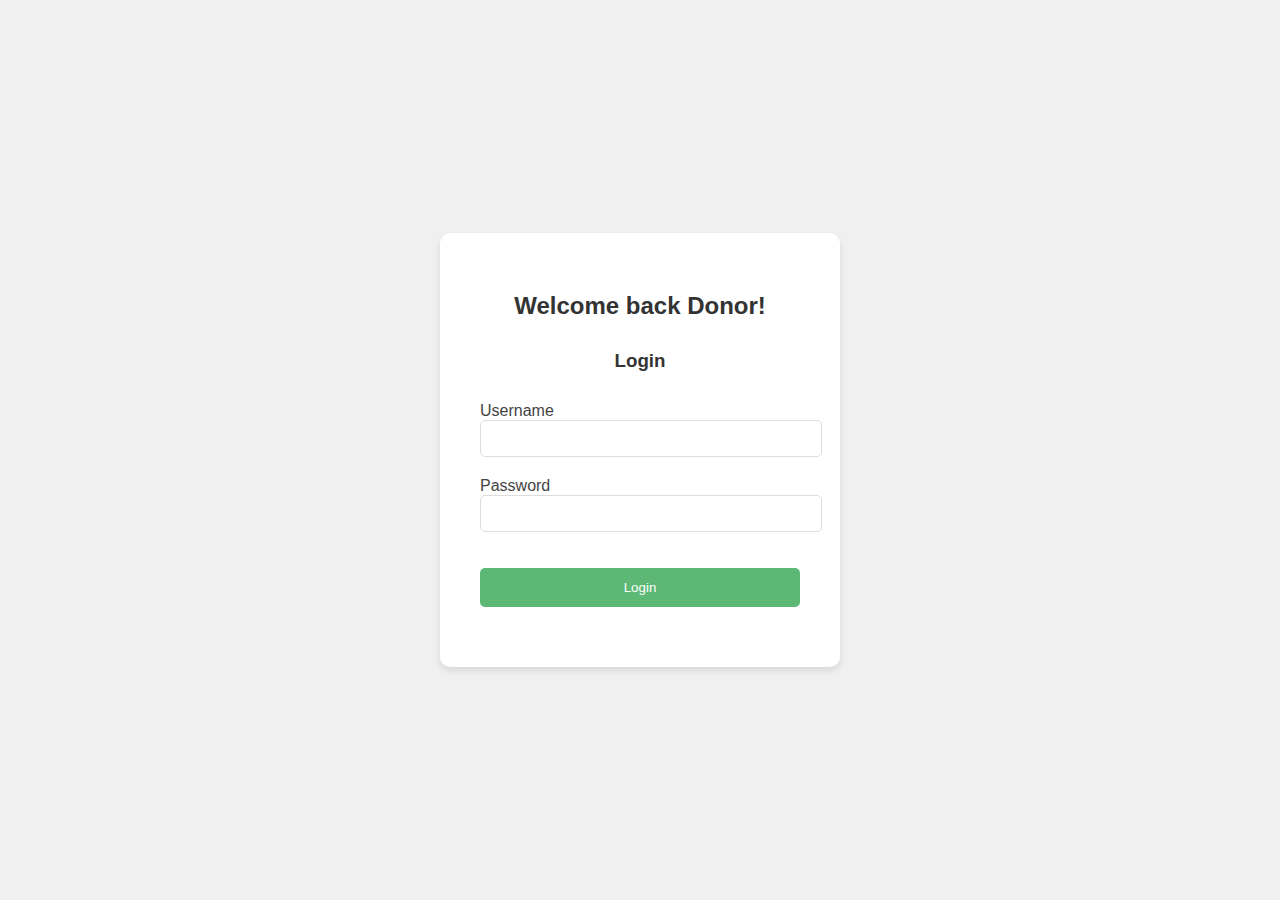
<file: donorLogin.html>
<!DOCTYPE html>
<html lang="en">
<head>
    <meta charset="UTF-8">
    <meta name="viewport" content="width=device-width, initial-scale=1.0">
    <title>Login</title>
    <link rel="stylesheet" href="donorLogin.css">
</head>
<body>
    <main>
        <section>
            <h2>Welcome back Donor!</h2>
            <h3>Login</h3>
            <form action="donorLogin.php" method="POST" class="login-form">
                <div class="input-group">
                    <label for="uname">Username</label>
                    <input type="text" id="uname" name="username" placeholder="">
                </div>
                <div class="input-group">
                    <label for="password">Password</label>
                    <input type="password" id="password" name="password" placeholder=""><br><br><br>
               
                <div class="input-group">
                    <input type="submit" class="button" value="Login" name="submit">
                </div>
            </form>
        </section>
    </main>
</body>
</html>
</file>
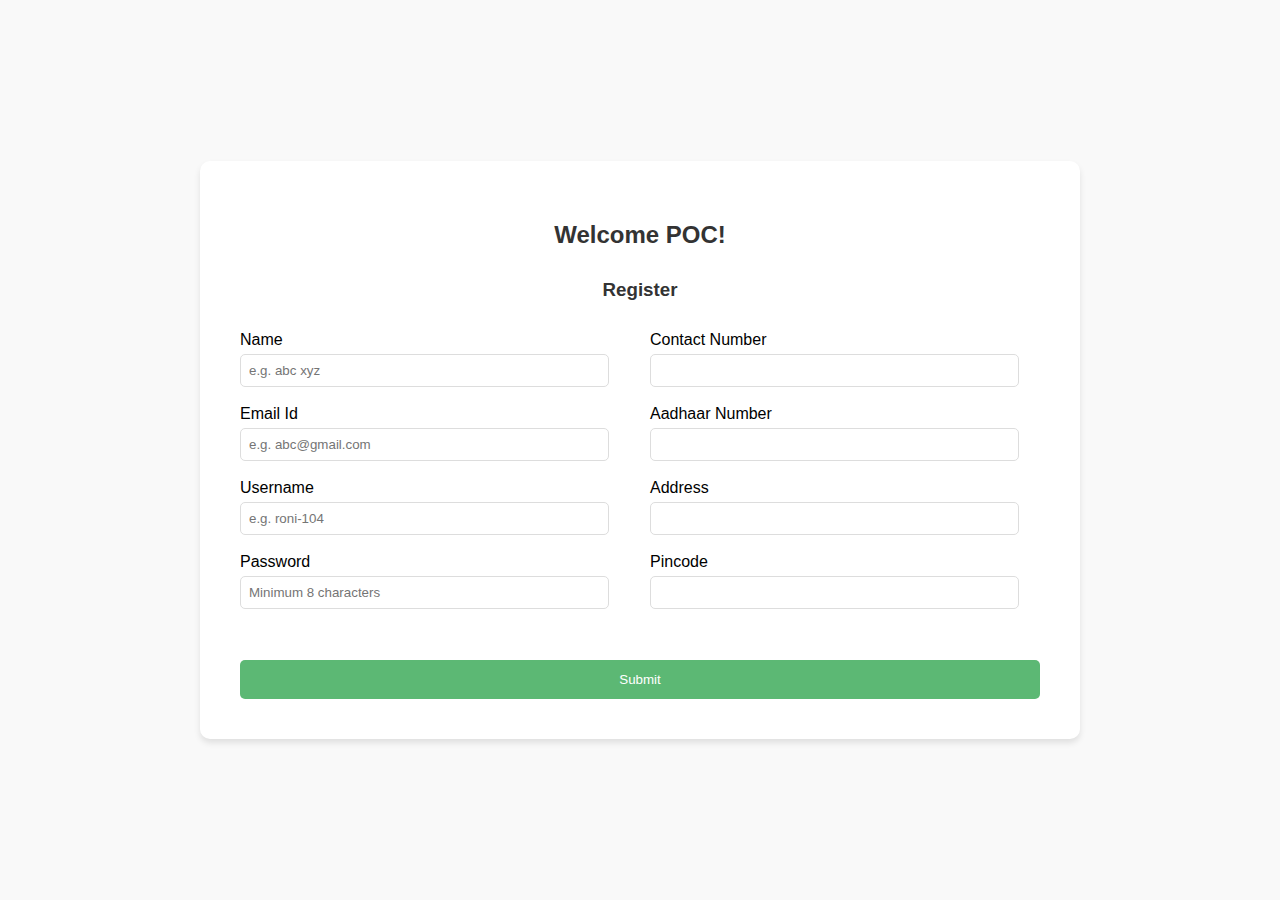
<file: poc_registration.html>
<!DOCTYPE html>
<html lang="en">
<head>
    <meta charset="UTF-8">
    <meta name="viewport" content="width=device-width, initial-scale=1.0">
    <title>POC SignUp</title>
    <link rel="stylesheet" type="text/css" href="donorSignup.css"> <!-- Updated CSS file name -->
</head>
<body>
    <main>
        <section class="container">
            <h2>Welcome POC!</h2>
            <h3>Register</h3>
            <form action="poc_registration.php" method="POST" onsubmit="return validateForm()">
                <div class="form-row">
                    <div class="form-column">
                        <label for="name">Name</label>
                        <input type="text" id="name" name="name" placeholder="e.g. abc xyz" required><br><br>
                        
                        <label for="email">Email Id</label>
                        <input type="text" id="email" name="email" placeholder="e.g. abc@gmail.com" required><br><br>
                        
                        <label for="uname">Username</label>
                        <input type="text" id="uname" name="username" placeholder="e.g. roni-104" required><br><br>
                        
                        <label for="password">Password</label>
                        <input type="password" id="password" name="password" placeholder="Minimum 8 characters" required><br><br>
                        <span id="message" style="color:red"></span><br>
                    </div>
                    <div class="form-column">
                        <label for="contact">Contact Number</label>
                        <input type="tel" id="contact" name="contact" required><br><br>
                        
                        <label for="aadhaar">Aadhaar Number</label>
                        <input type="tel" id="aadhaar" name="aadhaar" required><br><br>

                        <label for="address">Address</label>
                        <input type="text" id="address" name="address" required><br><br>
                        
                        <label for="pincode">Pincode</label>
                        <input type="tel" id="pincode" name="pincode" required><br><br>
                    </div>
                </div>
                <input type="submit" class="button" value="Submit" name="submit">
            </form>
        </section>
    </main>
   
    <script>
        
    function validateForm() {
        var email = document.getElementById('email').value;
        var contactNumber = document.getElementById('contact').value;
        var aadhaarNumber = document.getElementById('aadhaar').value;
        var pincode = document.getElementById('pincode').value;
        var pw = document.getElementById("password").value;

        // Validate email
        if (!email.includes('@')) {
            alert('Please enter a valid email address.');
            return false;
        }

        // Validate contact number
        if (contactNumber.length !== 10 || isNaN(contactNumber)) {
            alert('Contact number must be a 10-digit number.');
            return false;
        }

        // Validate Aadhaar number
        if (aadhaarNumber.length !== 12 || isNaN(aadhaarNumber)) {
            alert('Aadhaar number must be a 12-digit number.');
            return false;
        }

        // Validate pincode
        if (pincode.length !== 6 || isNaN(pincode)) {
            alert('Pincode must be a 6-digit number.');
            return false;
        }

        // Minimum password length validation  
            if(pw.length < 8) {  
                document.getElementById("message").innerHTML = "**Password length must be at least 8 characters";  
                return false;  
            }  
            
            // Maximum length of password validation  
            if(pw.length > 15) {  
                document.getElementById("message").innerHTML = "**Password length must not exceed 15 characters";  
                return false;  
            }

        return true; // Form submission allowed if all validations pass
    }
</script>

    </script>
</body>
</html>
</file>
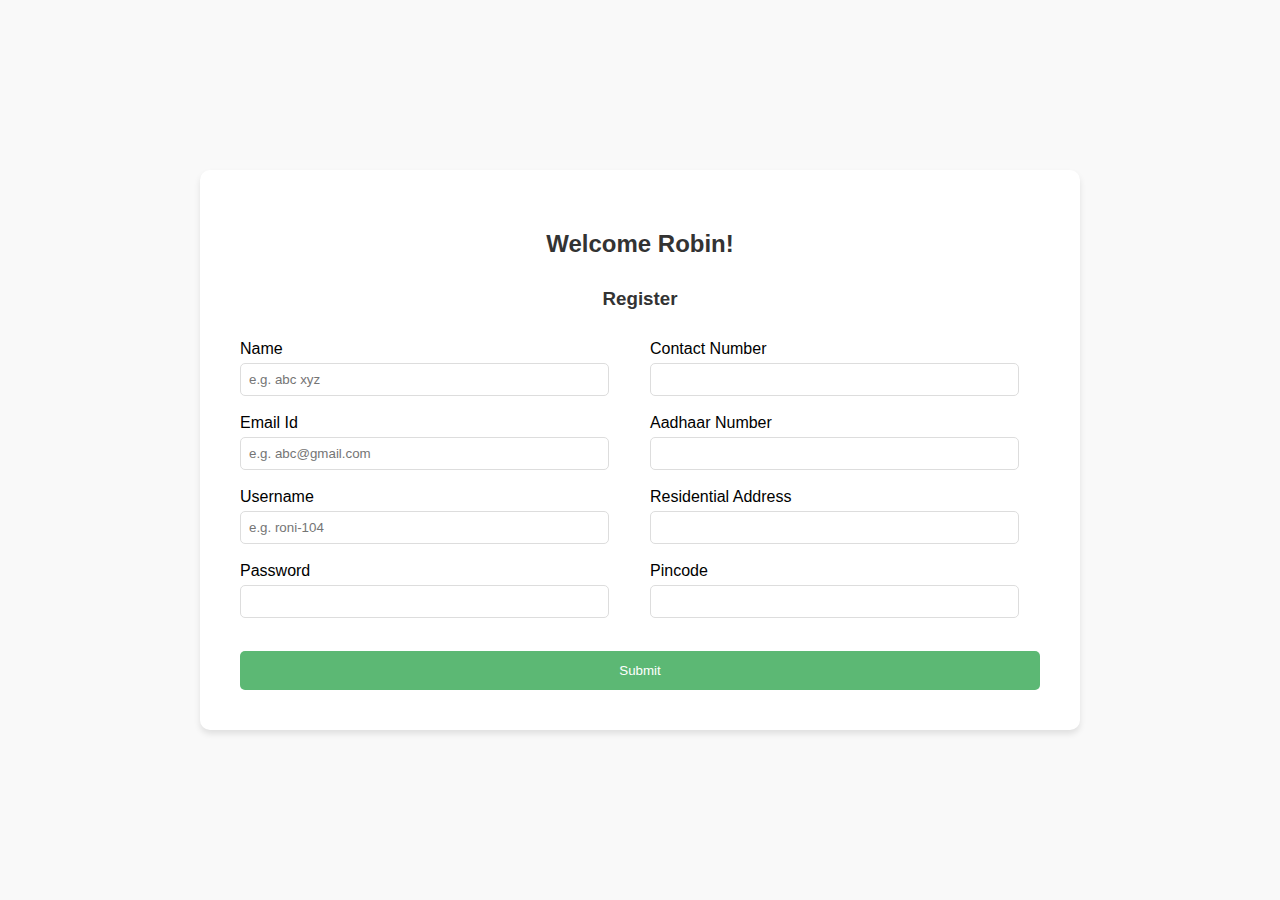
<file: signup.html>
<!DOCTYPE html>
<html lang="en">
<head>
    <meta charset="UTF-8">
    <meta name="viewport" content="width=device-width, initial-scale=1.0">
    <title>Sign Up</title>
    <link rel="stylesheet" type="text/css" href="donorSignup.css"> <!-- Updated CSS file name -->
</head>
<body>
    <main>
        <section class="container">
            <h2>Welcome Robin!</h2>
            <h3>Register</h3>
            <form action="signupData.php" method="POST" onsubmit="return validateForm()">
                <div class="form-row">
                    <div class="form-column">
                        <label for="name">Name</label>
                        <input type="text" id="name" name="name" placeholder="e.g. abc xyz" required><br><br>
                        
                        <label for="email">Email Id</label>
                        <input type="text" id="email" name="email" placeholder="e.g. abc@gmail.com" required><br><br>
                        
                        <label for="uname">Username</label>
                        <input type="text" id="uname" name="username" placeholder="e.g. roni-104" required><br><br>
                        
                        <label for="password">Password</label>
                        <input type="password" id="password" name="password"  required><br><br>
                    </div>
                    <div class="form-column">
                        <label for="contactNumber">Contact Number</label>
                        <input type="tel" id="contactNumber" name="contactNumber" required><br><br>
                        
                        <label for="aadhaarNumber">Aadhaar Number</label>
                        <input type="tel" id="aadhaarNumber" name="aadhaarNo" required><br><br>

                        <label for="residential_address">Residential Address</label>
                        <input type="text" id="residential_address" name="residential_address" required><br><br>
                        
                        <label for="pincode">Pincode</label>
                        <input type="tel" id="pincode" name="pincode" required><br><br>
                    </div>
                </div>
                <input type="submit" class="button" value="Submit" name="submit">
            </form>
        </section>
    </main>
   
    <script>
        function validateForm() {
            var email = document.getElementById('email').value;
            var contactNumber = document.getElementById('contactNumber').value;
            var aadhaarNumber = document.getElementById('aadhaarNumber').value;
            var pincode = document.getElementById('pincode').value;

            // Validate email
            if (!email.includes('@')) {
                alert('Please enter a valid email address.');
                return false;
            }

            // Validate contact number
            if (contactNumber.length !== 10 || isNaN(contactNumber)) {
                alert('Contact number must be a 10-digit number.');
                return false;
            }

            // Validate Aadhaar number
            if (aadhaarNumber.length !== 12 || isNaN(aadhaarNumber)) {
                alert('Aadhaar number must be a 12-digit number.');
                return false;
            }

            // Validate pincode
            if (pincode.length !== 6 || isNaN(pincode)) {
                alert('Pincode must be a 6-digit number.');
                return false;
            }

            return true; // Form submission allowed if all validations pass
        }
    </script>
</body>
</html>
</file>
<file: donorLogin.css>
/* login.css */

body {
  font-family: "Open Sans", sans-serif;
  background-color: #f0f0f0;
  color: #444;
  margin: 0;
  padding: 0;
}

a {
  text-decoration: none;
  color: #5cb874;
}

a:hover {
  color: #80c792;
  text-decoration: underline;
}

main {
  display: flex;
  justify-content: center;
  align-items: center;
  height: 100vh;
}

section {
  background-color: #fff;
  border-radius: 10px;
  box-shadow: 0 4px 6px rgba(0, 0, 0, 0.1);
  padding: 40px;
  width: 320px;
}

h2 {
  text-align: center;
  color: #333;
  margin-bottom: 30px;
}

h3 {
  text-align: center;
  color: #333;
  margin-bottom: 30px;
}

.input-group {
  margin-bottom: 20px;
}

.label {
  display: block;
  margin-bottom: 5px;
  color: #000;
}

input[type="text"],
input[type="password"] {
  width: 100%;
  padding: 10px;
  border: 1px solid #ddd;
  border-radius: 5px;
  transition: border-color 0.3s ease;
}

input[type="text"]:focus,
input[type="password"]:focus {
  outline: none;
  border-color: #5cb874;
}

.button {
  width: 100%;
  padding: 12px;
  background-color: #5cb874;
  color: #fff;
  border: none;
  border-radius: 5px;
  cursor: pointer;
  transition: background-color 0.3s ease;
}

.button:hover {
  background-color: #80c792;
}
</file>
<file: donorSignup.css>
/* donorSignup.css */

body {
  font-family: "Open Sans", sans-serif;
  background-color: #f9f9f9;
  color: #444;
  margin: 0;
  padding: 0;
}

a {
  text-decoration: none;
  color: #5cb874;
}

a:hover {
  color: #80c792;
  text-decoration: underline;
}

main {
  display: flex;
  justify-content: center;
  align-items: center;
  height: 100vh;
}

.container {
  background-color: #fff;
  border-radius: 10px;
  box-shadow: 0 4px 6px rgba(0, 0, 0, 0.1);
  padding: 40px;
  max-width: 800px;
  width: 100%;
}

h3, h2 {
  text-align: center;
  color: #333;
  margin-bottom: 30px;
}

.form-row {
  display: flex;
  justify-content: space-between;
  margin-bottom: 15px;
}

.form-column {
  width: calc(50% - 10px);
}

label {
  display: block;
  margin-bottom: 5px;
  color: #000000;
}

input[type="submit"] {
  width: 100%;
}

input[type="text"],
input[type="number"],
input[type="tel"],
input[type="password"] {
  width: 90%;
  padding: 8px;
  border: 1px solid #ddd;
  border-radius: 5px;
  transition: border-color 0.3s ease;
}

input[type="text"]:focus,
input[type="number"]:focus,
input[type="tel"]:focus,
input[type="password"]:focus {
  outline: none;
  border-color: #5cb874;
}

.button {
  width: 100%;
  padding: 12px;
  background-color: #5cb874;
  color: #fff;
  border: none;
  border-radius: 5px;
  cursor: pointer;
  transition: background-color 0.3s ease;
}

.button:hover {
  background-color: #80c792;
}
</file>
